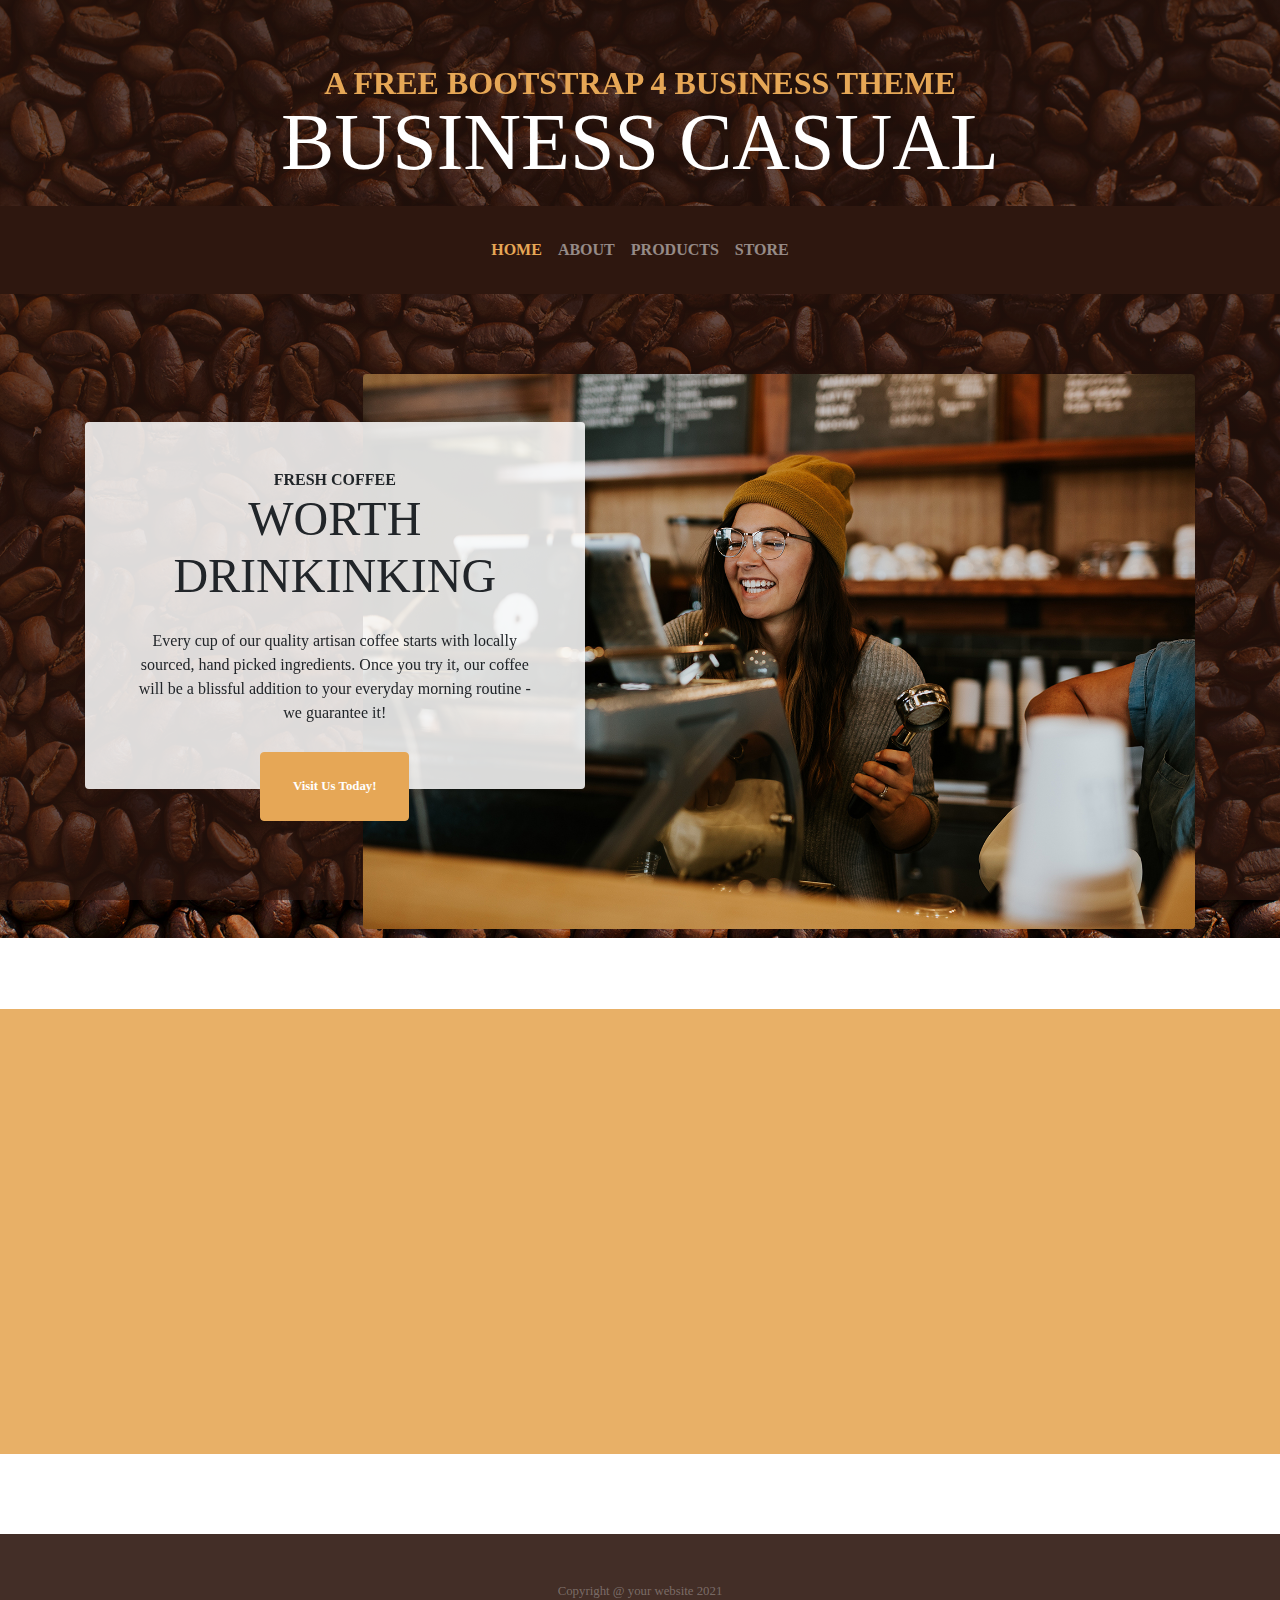
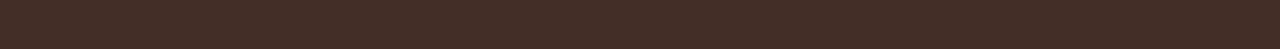
<file: index.html>
<!DOCTYPE html>
<html>
<head>
	<meta charset="utf-8">
	<meta http-equiv="X-UA-Compatible" content="IE=edge">
	<title>Business Casual Bootstrap Design</title>
	<link rel="stylesheet" href="https://cdnjs.cloudflare.com/ajax/libs/font-awesome/4.7.0/css/font-awesome.min.css">
	<link rel="stylesheet" href="css/aos.css">
	<link rel="stylesheet" href="css/bootstrap.min.css">
	<link rel="stylesheet" href="css/style.css">
</head>
<body>
	<section class="section-top" id="">
		<div class="container">
			<div class="top-content text-center text-uppercase" data-aos="fade-down">
				<h2 class="text-warning">A FREE BOOTSTRAP 4 BUSINESS THEME</h2>
				<h1 class="text-white">BUSINESS CASUAL</h1>
			</div>
		</div>
	</section><!-- section-top End -->



	<section class="menu fixed-top sticky-top" id="">
		<div class="container">
			<div class="text-uppercase">
				<nav class="navbar navbar-expand-md navbar-dark">
					<a class="navbar-brand d-lg-none d-md-block" href="#">Start Bootstap</a>
				<button class="navbar-toggler" type="button" data-toggle="collapse" data-target="#myMenu"><span class="navbar-toggler-icon"></span></button>
				<div class="collapse navbar-collapse" id="myMenu">
				<ul class="navbar-nav">
					<li class="nav-item active"><a href="index.html" class="nav-link">Home</a></li>
					<li class="nav-item"><a href="about page.html" class="nav-link">About</a></li>
					<li class="nav-item"><a href="products.html" class="nav-link">Products</a></li>
					<li class="nav-item"><a href="store.html" class="nav-link">Store</a></li>
				</ul>
				</div><!-- collapse -->
		       </nav>
			</div>
		</div>
	</section>

	<section class="page-section clearfix"> 
		<div class="container">
			<div class="intro">
				    <img src="img/intro.jpg" alt="" class="intro-img img-fluid mb-3 mb-lg-0 rounded" data-aos="fade-left" data-aos-delay="100">
				<div class="intro-text left-0 text-center bg-faded p-5 rounded" data-aos="fade-right" data-aos-delay="100">
					<h2 class="section-heading mb-4">
						<span class="section-heading-upper">Fresh Coffee</span>
						<span class="section-heading-lower">Worth Drinkinking</span>
					</h2>
					
					<p class="mb-3">Every cup of our quality artisan coffee starts with locally sourced, hand picked ingredients. Once you try it, our coffee will be a blissful addition to your everyday morning routine - we guarantee it!</p>
					<div class="intro-button mx-auto" data-aos="fade-up" data-a0s-delay="200">
						<a href="#" class="btn btn-primary btn-xl"> Visit Us Today!</a>
					</div>
			    </div>
		    </div>
		</div>  
	</section>

	<section class="page-section cta">
		<div class="container">
			<div class="row">
				<div class="col-xl-9 mx-auto">
					<div class="cta-inner text-center rounded"  data-aos="flip-left">
						<h2 class="section-heading mb-4">
							<span class="section-heading-upper">Our Promises</span>
							<span class="section-heading-lower">To You</span>
						</h2>
						<p class="mb-0">When you walk into our shop to start your day, we are dedicated to providing you with friendly service, a welcoming atmosphere, and above all else, excellent products made with the highest quality ingredients. If you are not satisfied, please let us know and we will do whatever we can to make things right!</p>
					</div>
				</div>
			</div>
		</div>
	</section>

	<footer class="footer text-faded text-center py-5">
		<div class="container">
			<p class="m-0 small">Copyright @ your website 2021</p> 
		</div>
	</footer>

	<!-- js extention -->
	<script src="js/jquery.min.js"></script>
	<script src="js/aos.js"></script>
	<script src="js/bootstrap.bundle.min.js"></script>
	<script src="js/script.js"></script>
</body>
</html>
</file>
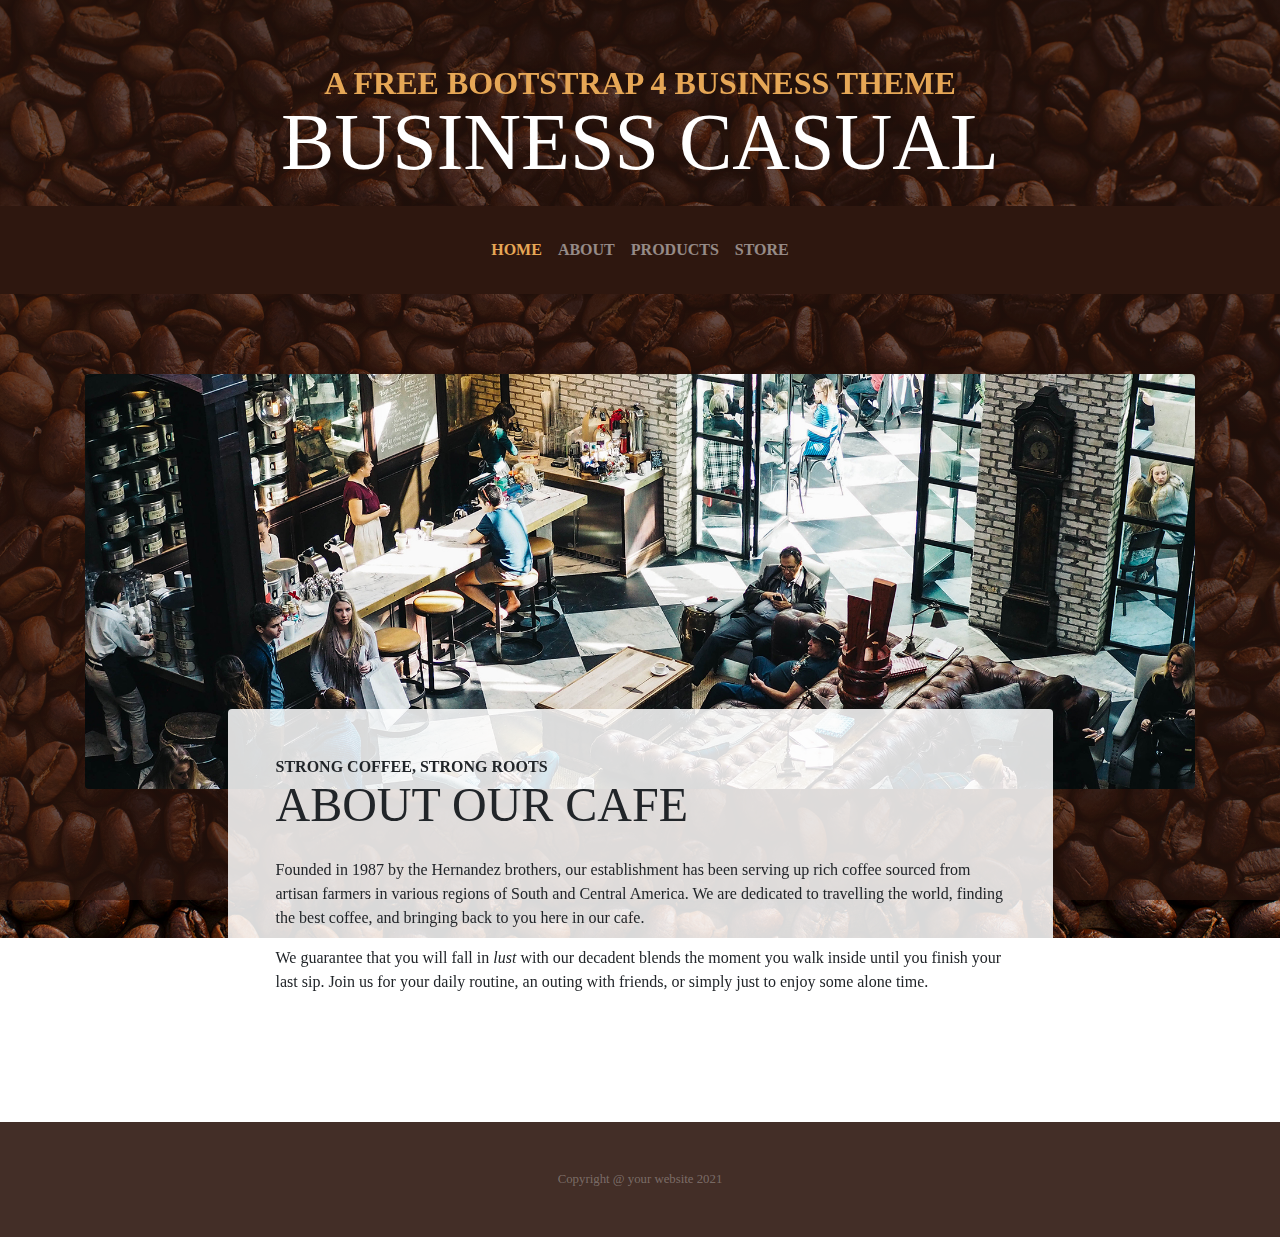
<file: about page.html>
<!DOCTYPE html>
<html>
<head>
	<meta charset="utf-8">
	<meta http-equiv="X-UA-Compatible" content="IE=edge">
	<title>Business Casual Bootstrap Design</title>
	<link rel="stylesheet" href="https://cdnjs.cloudflare.com/ajax/libs/font-awesome/4.7.0/css/font-awesome.min.css">
	<link rel="stylesheet" href="css/aos.css">
	<link rel="stylesheet" href="css/bootstrap.min.css">
	<link rel="stylesheet" href="css/style.css">
</head>
<body>
	<section class="section-top" id="">
		<div class="container">
			<div class="top-content text-center text-uppercase" data-aos="fade-down">
				<h2 class="text-warning">A FREE BOOTSTRAP 4 BUSINESS THEME</h2>
				<h1 class="text-white">BUSINESS CASUAL</h1>
			</div>
		</div>
	</section><!-- section-top End -->



	<section class="menu fixed-top sticky-top" id="">
		<div class="container">
			<div class="text-uppercase">
				<nav class="navbar navbar-expand-md navbar-dark">
					<a class="navbar-brand d-lg-none d-md-block" href="#">Start Bootstap</a>
				<button class="navbar-toggler" type="button" data-toggle="collapse" data-target="#myMenu"><span class="navbar-toggler-icon"></span></button>
				<div class="collapse navbar-collapse" id="myMenu">
				<ul class="navbar-nav">
					<li class="nav-item active"><a href="index.html" class="nav-link">Home</a></li>
					<li class="nav-item"><a href="about page.html" class="nav-link">About</a></li>
					<li class="nav-item"><a href="products.html" class="nav-link">Products</a></li>
					<li class="nav-item"><a href="store.html" class="nav-link">Store</a></li>
				</ul>
				</div><!-- collapse -->
		       </nav>
			</div>
		</div>
	</section>

	<section class="page-section about-heading">
		<div class="container">
			<img src="img/about.jpg" alt="" class="img-fluid rounded about-heading-img mb-3 mb-lg-0" data-aos="fade-down">
			<div class="about-heading-content">
				<div class="row">
					<div class="col-xl-9 col-lg-10 mx-auto">
						<div class="bg-faded rounded p-5" data-aos="fade-up">
							<h2 class="section-heading mb-4">
								<span class="section-heading-upper">Strong Coffee, Strong Roots</span>
								<span class="section-heading-lower">About Our Cafe</span>
							</h2>
							<p>Founded in 1987 by the Hernandez brothers, our establishment has been serving up rich coffee sourced from artisan farmers in various regions of South and Central America. We are dedicated to travelling the world, finding the best coffee, and bringing back to you here in our cafe.</p>
							<p class="mb-0">We guarantee that you will fall in <em>lust</em> with our decadent blends the moment you walk inside until you finish your last sip. Join us for your daily routine, an outing with friends, or simply just to enjoy some alone time.</p>
						</div>
					</div>
				</div>
			</div>
		</div>
	</section>

	<footer class="footer text-faded text-center py-5">
		<div class="container">
			<p class="m-0 small">Copyright @ your website 2021</p> 
		</div>
	</footer>

	<!-- js extention -->
	<script src="js/jquery.min.js"></script>
	<script src="js/aos.js"></script>
	<script src="js/bootstrap.bundle.min.js"></script>
	<script src="js/script.js"></script>
</body>
</html>
</file>
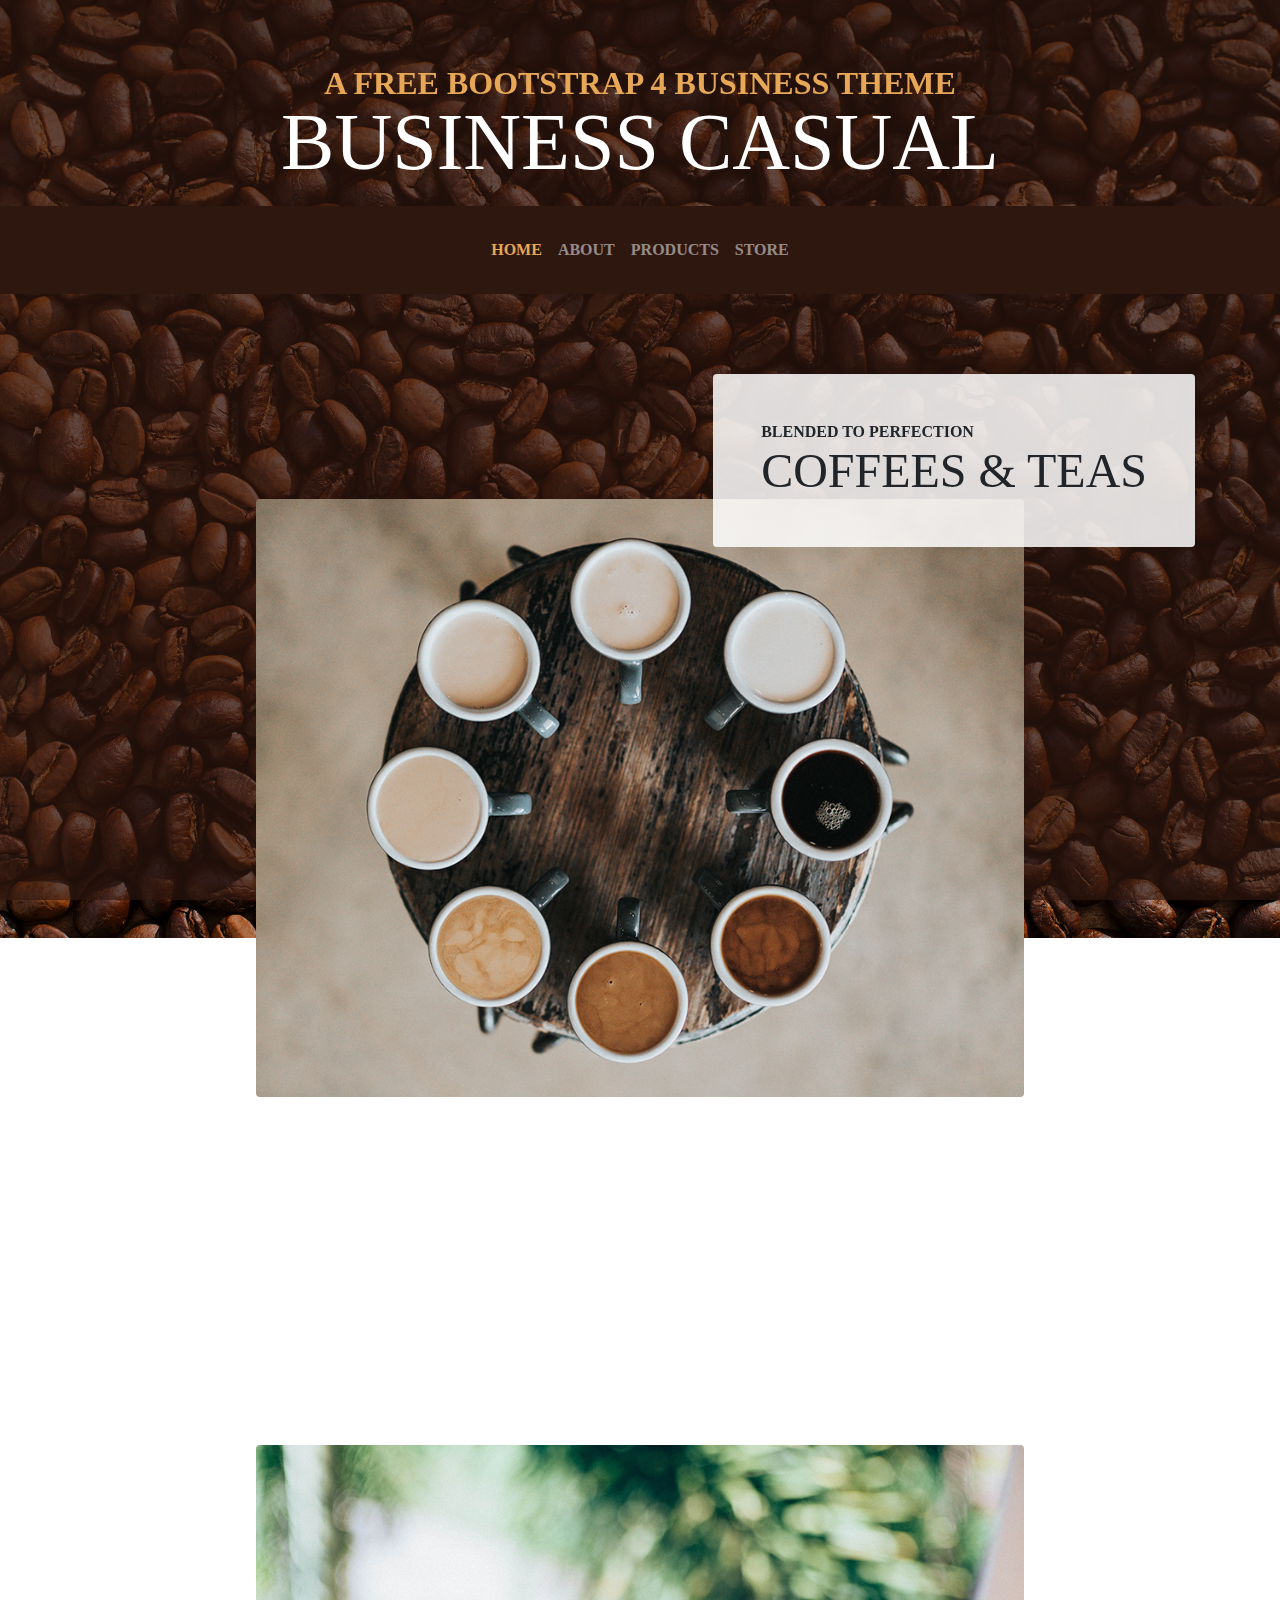
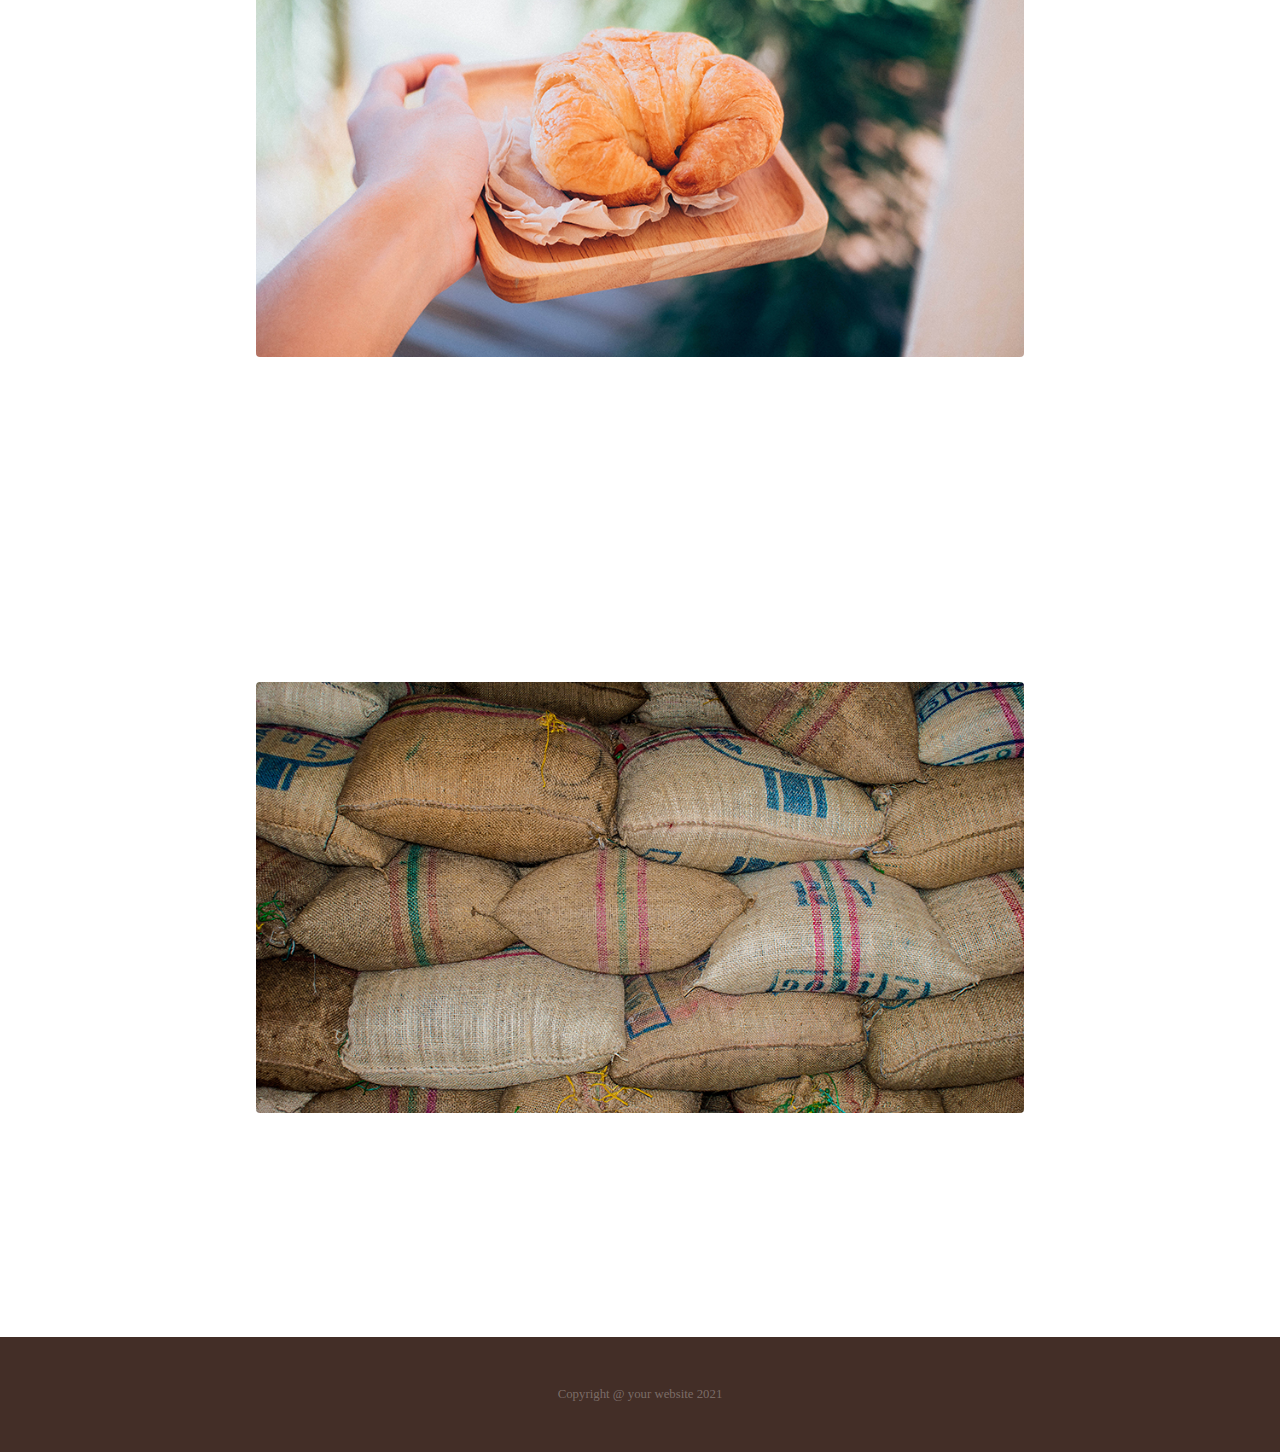
<file: products.html>
<!DOCTYPE html>
<html>
<head>
	<meta charset="utf-8">
	<meta http-equiv="X-UA-Compatible" content="IE=edge">
	<title>Business Casual Bootstrap Design</title>
	<link rel="stylesheet" href="https://cdnjs.cloudflare.com/ajax/libs/font-awesome/4.7.0/css/font-awesome.min.css">
	<link rel="stylesheet" href="css/aos.css">
	<link rel="stylesheet" href="css/bootstrap.min.css">
	<link rel="stylesheet" href="css/style.css">
</head>
<body>
	<section class="section-top" id="">
		<div class="container">
			<div class="top-content text-center text-uppercase" data-aos="fade-down">
				<h2 class="text-warning">A FREE BOOTSTRAP 4 BUSINESS THEME</h2>
				<h1 class="text-white">BUSINESS CASUAL</h1>
			</div>
		</div>
	</section><!-- section-top End -->



	<section class="menu fixed-top sticky-top" id="">
		<div class="container">
			<div class="text-uppercase">
				<nav class="navbar navbar-expand-md navbar-dark">
					<a class="navbar-brand d-lg-none d-md-block" href="#">Start Bootstap</a>
				<button class="navbar-toggler" type="button" data-toggle="collapse" data-target="#myMenu"><span class="navbar-toggler-icon"></span></button>
				<div class="collapse navbar-collapse" id="myMenu">
				<ul class="navbar-nav">
					<li class="nav-item active"><a href="index.html" class="nav-link">Home</a></li>
					<li class="nav-item"><a href="about page.html" class="nav-link">About</a></li>
					<li class="nav-item"><a href="products.html" class="nav-link">Products</a></li>
					<li class="nav-item"><a href="store.html" class="nav-link">Store</a></li>
				</ul>
				</div><!-- collapse -->
		       </nav>
			</div>
		</div>
	</section>

	<section class="page-section">
		<div class="container">
			<div class="product-item">
				<div class="product-item-title d-flex">
					<div class="bg-faded d-flex p-5 ml-auto rounded" data-aos="fade-left">
						<h2 class="section-heading mb-0">
							<span class="section-heading-upper">Blended To Perfection</span>
							<span class="section-heading-lower">Coffees & Teas</span>
						</h2>
					</div>
				</div>
				<img src="img/products-01.jpg" alt="" class="img-fluid product-item-img mx-auto d-flex rounded mb-3 mb-lg-0">
				<div class="product-item-description d-flex mr-auto">
					<div class="bg-faded p-5 rounded" data-aos="fade-right">
						<p class="mb-0">We take pride in our work, and it shows. Every time you order a beverage from us, we guarantee that it will be an experience worth having. Whether it's our world famous Venezuelan Cappuccino, a refreshing iced herbal tea, or something as simple as a cup of speciality sourced black coffee, you will be coming back for more.</p>
					</div>
				</div>
			</div>
		</div>
	</section>

	<section class="page-section">
		<div class="container">
			<div class="product-item">
				<div class="product-item-title d-flex">
					<div class="bg-faded d-flex p-5 mr-auto rounded" data-aos="fade-right">
						<h2 class="section-heading mb-0">
							<span class="section-heading-upper">Delicious Treats, Good Eats</span>
							<span class="section-heading-lower">Bakery &amp; Kitchen</span>
						</h2>
					</div>
				</div>
				<img src="img/products-02.jpg" alt="" class="img-fluid product-item-img mx-auto d-flex rounded mb-3 mb-lg-0">
				<div class="product-item-description d-flex ml-auto">
					<div class="bg-faded p-5 rounded" data-aos="fade-left">
						<p class="mb-0">Our seasonal menu features delicious snacks, baked goods, and even full meals perfect for breakfast or lunchtime. We source our ingredients from local, oragnic farms whenever possible, alongside premium vendors for specialty goods.</p>
					</div>
				</div>
			</div>
		</div>
	</section>

	<section class="page-section">
		<div class="container">
			<div class="product-item">
				<div class="product-item-title d-flex">
					<div class="bg-faded d-flex p-5 ml-auto rounded" data-aos="fade-left">
						<h2 class="section-heading mb-0">
							<span class="section-heading-upper">From Around the World</span>
							<span class="section-heading-lower">Bulk Speciality Blends</span>
						</h2>
					</div>
				</div>
				<img src="img/products-03.jpg" alt="" class="img-fluid product-item-img mx-auto d-flex rounded mb-3 mb-lg-0">
				<div class="product-item-description d-flex mr-auto">
					<div class="bg-faded p-5 rounded" data-aos="fade-right">
						<p class="mb-0">Travelling the world for the very best quality coffee is something take pride in. When you visit us, you'll always find new blends from around the world, mainly from regions in Central and South America. We sell our blends in smaller to large bulk quantities. Please visit us in person for more details.</p>
					</div>
				</div>
			</div>
		</div>
	</section>
	

	<footer class="footer text-faded text-center py-5">
		<div class="container">
			<p class="m-0 small">Copyright @ your website 2021</p> 
		</div>
	</footer>

	<!-- js extention -->
	<script src="js/jquery.min.js"></script>
	<script src="js/aos.js"></script>
	<script src="js/bootstrap.bundle.min.js"></script>
	<script src="js/script.js"></script>
</body>
</html>
</file>
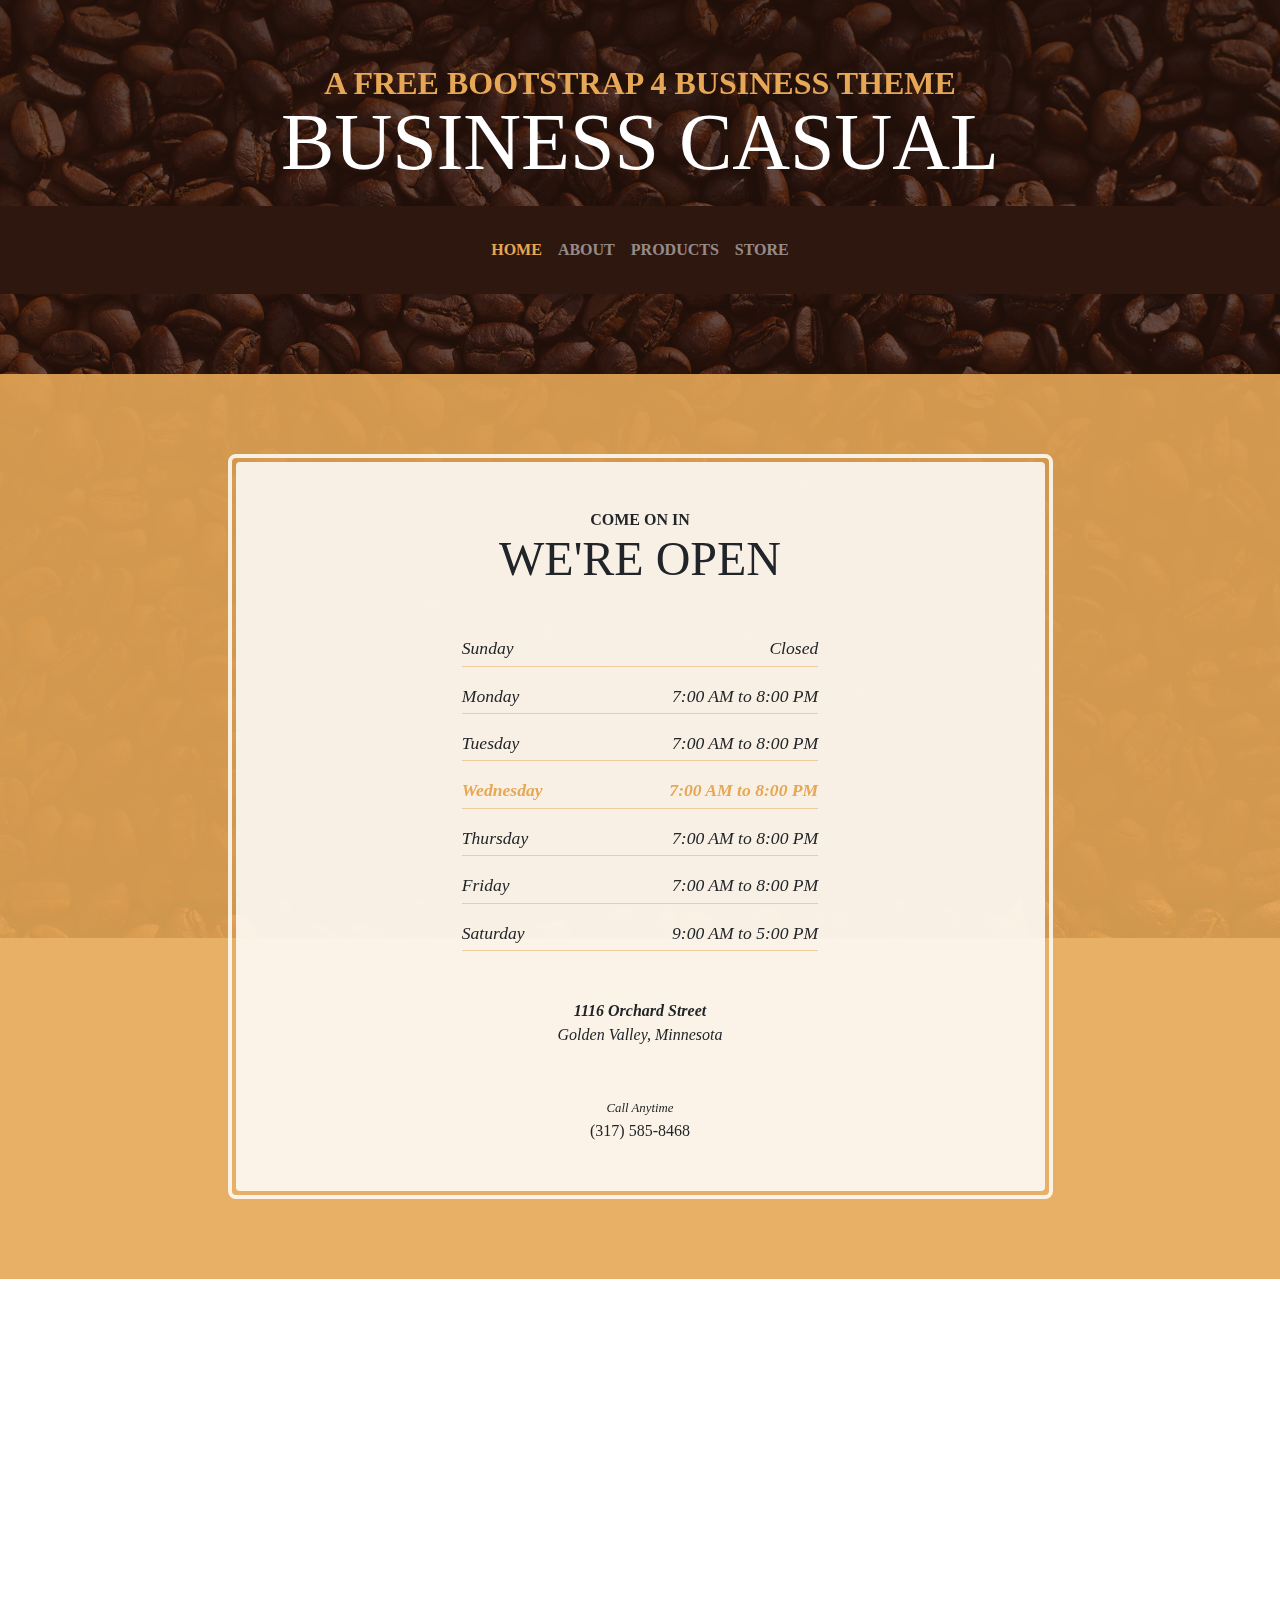
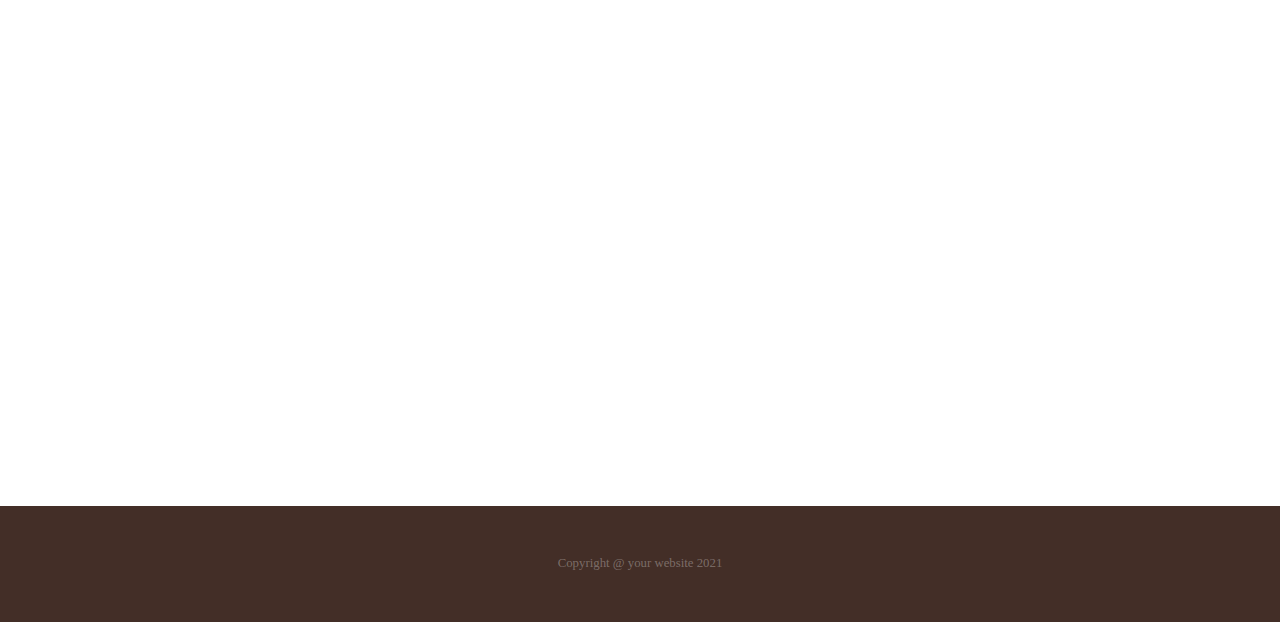
<file: store.html>
<!DOCTYPE html>
<html>
<head>
	<meta charset="utf-8">
	<meta http-equiv="X-UA-Compatible" content="IE=edge">
	<title>Business Casual Bootstrap Design</title>
	<link rel="stylesheet" href="https://cdnjs.cloudflare.com/ajax/libs/font-awesome/4.7.0/css/font-awesome.min.css">
	<link rel="stylesheet" href="css/aos.css">
	<link rel="stylesheet" href="css/bootstrap.min.css">
	<link rel="stylesheet" href="css/style.css">
</head>
<body>
	<section class="section-top" id="">
		<div class="container">
			<div class="top-content text-center text-uppercase" data-aos="fade-down">
				<h2 class="text-warning">A FREE BOOTSTRAP 4 BUSINESS THEME</h2>
				<h1 class="text-white">BUSINESS CASUAL</h1>
			</div>
		</div>
	</section><!-- section-top End -->



	<section class="menu fixed-top sticky-top" id="">
		<div class="container">
			<div class="text-uppercase">
				<nav class="navbar navbar-expand-md navbar-dark">
					<a class="navbar-brand d-lg-none d-md-block" href="#">Start Bootstap</a>
				<button class="navbar-toggler" type="button" data-toggle="collapse" data-target="#myMenu"><span class="navbar-toggler-icon"></span></button>
				<div class="collapse navbar-collapse" id="myMenu">
				<ul class="navbar-nav">
					<li class="nav-item active"><a href="index.html" class="nav-link">Home</a></li>
					<li class="nav-item"><a href="about page.html" class="nav-link">About</a></li>
					<li class="nav-item"><a href="products.html" class="nav-link">Products</a></li>
					<li class="nav-item"><a href="store.html" class="nav-link">Store</a></li>
				</ul>
				</div><!-- collapse -->
		       </nav>
			</div>
		</div>
	</section>

	<section class="page-section cta">
		<div class="container">
			<div class="row">
				<div class="col-xl-9 mx-auto">
					<div class="cta-inner text-center rounded" data-aos="zoom-out-up">
						<h2 class="section-heading mb-5">
							<span class="section-heading-upper">Come on in</span>
							<span class="section-heading-lower">We're open</span>
						</h2>
						<ul class="list-unstyled list-hours mb-5 text-left mx-auto">
							<li class="list-unstyled-item list-hours-item d-flex">Sunday <span class="ml-auto">Closed</span></li>
							<li class="list-unstyled-item list-hours-item d-flex">Monday <span class="ml-auto">7:00 AM to 8:00 PM</span></li>
							<li class="list-unstyled-item list-hours-item d-flex">Tuesday <span class="ml-auto">7:00 AM to 8:00 PM</span></li>
							<li class="list-unstyled-item list-hours-item d-flex today">Wednesday <span class="ml-auto">7:00 AM to 8:00 PM</span></li>
							<li class="list-unstyled-item list-hours-item d-flex">Thursday <span class="ml-auto">7:00 AM to 8:00 PM</span></li>
							<li class="list-unstyled-item list-hours-item d-flex">Friday <span class="ml-auto">7:00 AM to 8:00 PM</span></li>
							<li class="list-unstyled-item list-hours-item d-flex">Saturday <span class="ml-auto">9:00 AM to 5:00 PM</span></li>
						</ul>
						<p class="address mb-5"><em><strong>1116 Orchard Street</strong><br>
						Golden Valley, Minnesota</em></p>
						<p class="mb-0"><small><em>Call Anytime</em></small><br>
						(317) 585-8468</p>
					</div>
				</div>
			</div>
		</div>
	</section>

	<section class="page-section about-heading">
		<div class="container">
			<img src="img/about.jpg" alt="" class="img-fluid rounded about-heading-img mb-3 mb-lg-0" data-aos="fade-down">
			<div class="about-heading-content">
				<div class="row">
					<div class="col-xl-9 col-lg-10 mx-auto">
						<div class="bg-faded rounded p-5" data-aos="fade-up">
							<h2 class="section-heading mb-4">
								<span class="section-heading-upper">Strong Coffee, Strong Roots</span>
								<span class="section-heading-lower">About Our Cafe</span>
							</h2>
							<p>Founded in 1987 by the Hernandez brothers, our establishment has been serving up rich coffee sourced from artisan farmers in various regions of South and Central America. We are dedicated to travelling the world, finding the best coffee, and bringing back to you here in our cafe.</p>
							<p class="mb-0">We guarantee that you will fall in <em>lust</em> with our decadent blends the moment you walk inside until you finish your last sip. Join us for your daily routine, an outing with friends, or simply just to enjoy some alone time.</p>
						</div>
					</div>
				</div>
			</div>
		</div>
	</section>

	<footer class="footer text-faded text-center py-5">
		<div class="container">
			<p class="m-0 small">Copyright @ your website 2021</p> 
		</div>
	</footer>

	<!-- js extention -->
	<script src="js/jquery.min.js"></script>
	<script src="js/aos.js"></script>
	<script src="js/bootstrap.bundle.min.js"></script>
	<script src="js/script.js"></script>
</body>
</html>
</file>
<file: css/style.css>
body{
	background:linear-gradient(rgba(47,23,15,.65),rgba(47,23,15,.65)), url('../img/bg.jpg') no-repeat;
	background-attachment: fixed;
	background-position: center;
	background-size: cover;
	font-family: Lora;
}
.section-top{
	margin-top: 4rem;
}
@media(max-width: 992px){
	.section-top{
		display: none;
		margin-top: 0;
	}
}
.top-content h2{
	font-size: 2rem;
	font-weight: 800;
	display: block;
	color:#e6a756 !important;
}
.top-content h1{
	font-size: 5rem;
	font-weight: 100;
	line-height: 4rem;
}
.menu{
	background: #2E170F;
	margin-top: 2em;
	padding: 1em;
}
@media(max-width: 992px){
	.menu{
		margin-top: 0;
	    padding: 0;
}
	}
}
.menu nav{
	background: #2E170F !important;
}
.navbar-brand{
	color:#e6a756 !important;
	font-weight: 800;
}
.navbar-nav{
	margin: 0 auto;
}
.navbar-nav .nav-link{
	font-weight: 700
}
.navbar-nav .nav-item.active>.nav-link{
	color:#e6a756 !important;
}
.page-section {
    margin-top: 5rem;
    margin-bottom: 5rem;
}
.intro {
    position: relative;
}
@media (min-width: 992px){
.intro .intro-img {
    width: 75%;
    float: right;
	}
	.intro .intro-text {
    left: 0;
    width: 60%;
    margin-top: 3rem;
    position: absolute;
	}
}
@media (min-width: 1200px){
.intro .intro-text {
    width: 45%;
	}
}
.bg-faded {
    background-color: rgba(255,255,255,.85);
}
.section-heading {
    text-transform: uppercase;
}
.section-heading .section-heading-upper{
	display: block;
    font-size: 1rem;
    font-weight: 800;
}
.section-heading .section-heading-lower {
    display: block;
    font-size: 3rem;
    font-weight: 100;
}
@media (min-width: 992px){
.intro .intro-text .intro-button {
    width: 100%;
    left: 0;
    position: absolute;
    bottom: -2rem;
	}
}
.btn-primary {
    background-color: #e6a756;
    border-color: #e6a756;
}
.btn-primary:hover {
    background-color: #df902a;
    border-color: #df902a;
}
.btn-xl {
    font-weight: 700;
    font-size: .8rem;
    padding-top: 1.5rem;
    padding-bottom: 1.5rem;
    padding-left: 2rem;
    padding-right: 2rem;
}
.cta {
    padding-top: 5rem;
    padding-bottom: 5rem;
    background-color: rgba(230,167,86,.9);
}
.cta .cta-inner {
    position: relative;
    padding: 3rem;
    margin: .5rem;
    background-color: rgba(255,255,255,.85);
}
.cta .cta-inner:before {
    border-radius: .5rem;
    content: '';
    position: absolute;
    top: -.5rem;
    bottom: -.5rem;
    left: -.5rem;
    right: -.5rem;
    border: .25rem solid rgba(255,255,255,.85);
}
.footer {
    background-color: rgba(47,23,15,.9);
    margin-top: 5rem;
}
.text-faded {
    color: rgba(255,255,255,.3);
}
/* About page css */
@media (min-width: 992px){
.about-heading .about-heading-img {
    position: relative;
    z-index: 0;
	}
	.about-heading .about-heading-content {
    margin-top: -5rem;
    position: relative;
    z-index: 1;
	}
}
/* Products page Css */
@media (min-width: 992px){
	.product-item .product-item-title {
    position: relative;
    z-index: 1;
    margin-bottom: -3rem;
	}
	.product-item .product-item-img {
    position: relative;
    z-index: 0;
    max-width: 60vw;
	}
	.product-item .product-item-description {
    position: relative;
    z-index: 1;
    margin-top: -3rem;
    max-width: 50vw;
	}
}
/* Store page Css */
@media (min-width: 992px){
.list-hours {
    width: 50%;
    font-size: 1.1rem;
	}
}
.list-hours .list-hours-item {
    border-bottom: 1px solid rgba(230,167,86,.5);
    padding-bottom: .25rem;
    margin-bottom: 1rem;
    font-style: italic;
}
.list-hours .list-hours-item.today {
    font-weight: 700;
    color: #e6a756;
}
</file>
